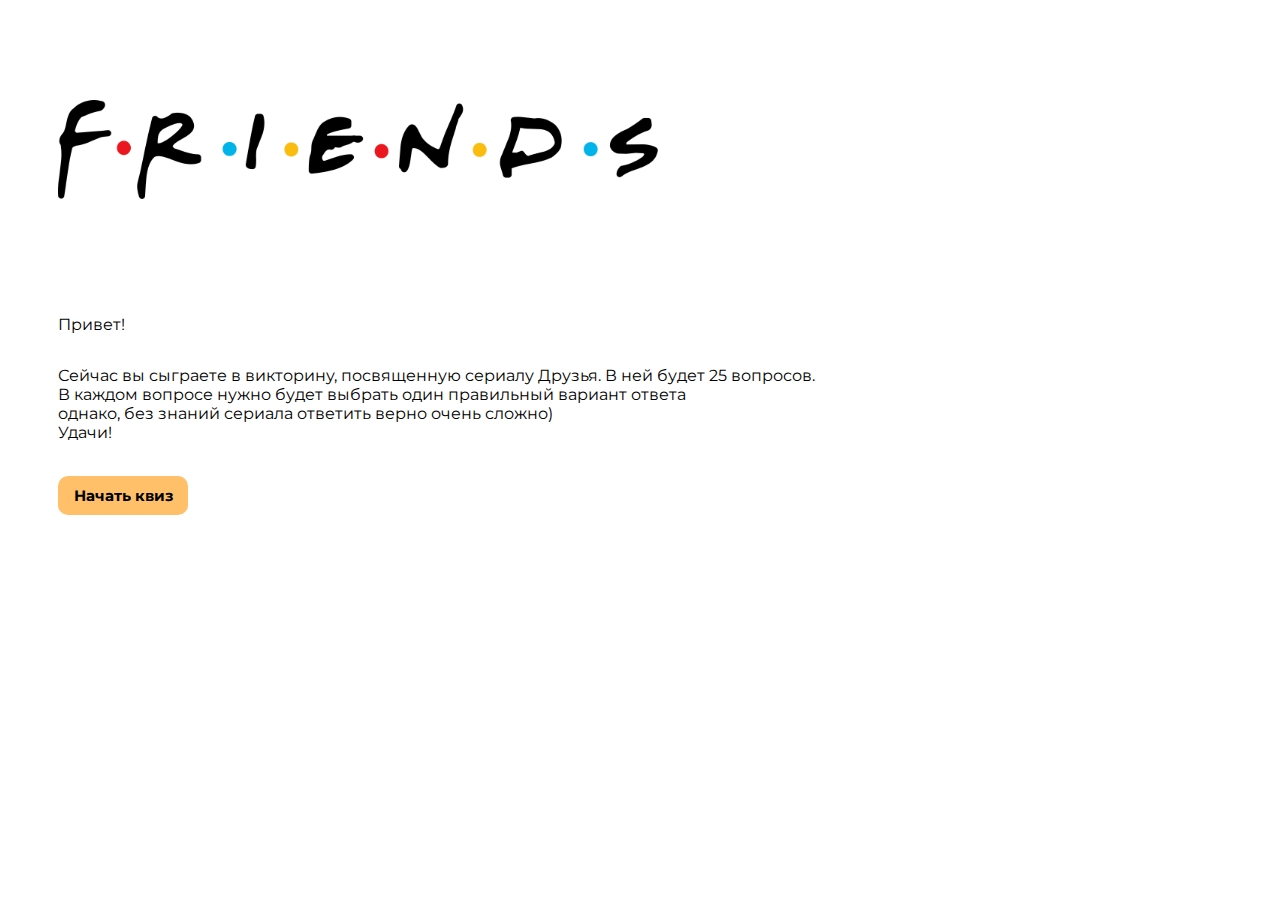
<file: index.html>
<!DOCTYPE html>
<html lang="ru">
<head>
    <meta charset="UTF-8">
    <meta http-equiv="X-UA-Compatible" content="IE=edge">
    <meta name="viewport" content="width=device-width, initial-scale=1.0">
    <title>Квиз</title>
    <link rel="stylesheet" href="style.css">
    <link rel="preconnect" href="https://fonts.googleapis.com"> 
    <link rel="preconnect" href="https://fonts.gstatic.com" crossorigin> 
    <link href="https://fonts.googleapis.com/css2?family=Montserrat:wght@300&display=swap" rel="stylesheet">
</head>
<body>
    <div class="head">
        <img src="фото.png" alt="" width="600">
    </div>
    <div class="head">
        <p>Привет!</p>
        <p>Сейчас вы сыграете в викторину, посвященную сериалу Друзья. В ней будет 25 вопросов. 
        <br> В каждом вопросе нужно будет выбрать один правильный вариант ответа
        <br> однако, без знаний сериала ответить верно очень сложно)
        <br>Удачи!</p>
        <br>
        <button id="btn"><a href="listOne.html">Начать квиз</a></button>
    </div>






    <script src="script.js"></script>
</body>
</html>
</file>
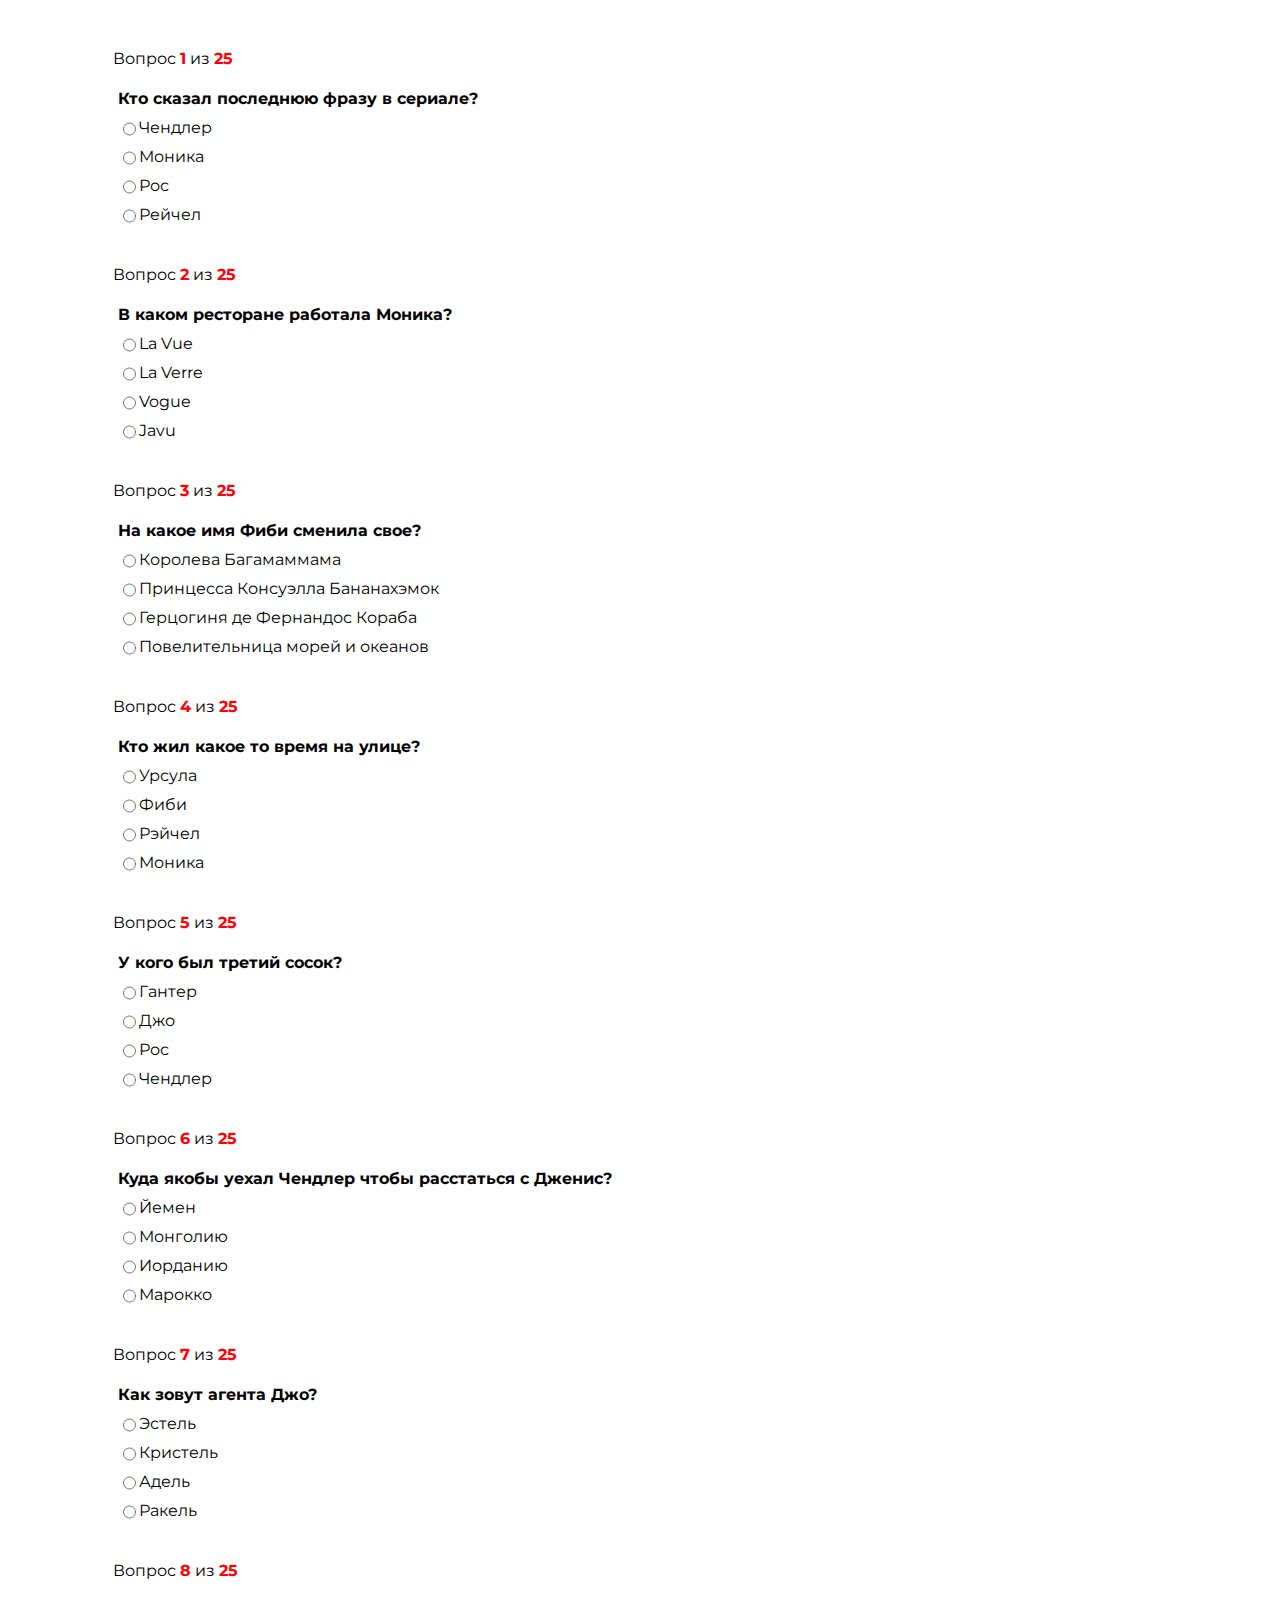
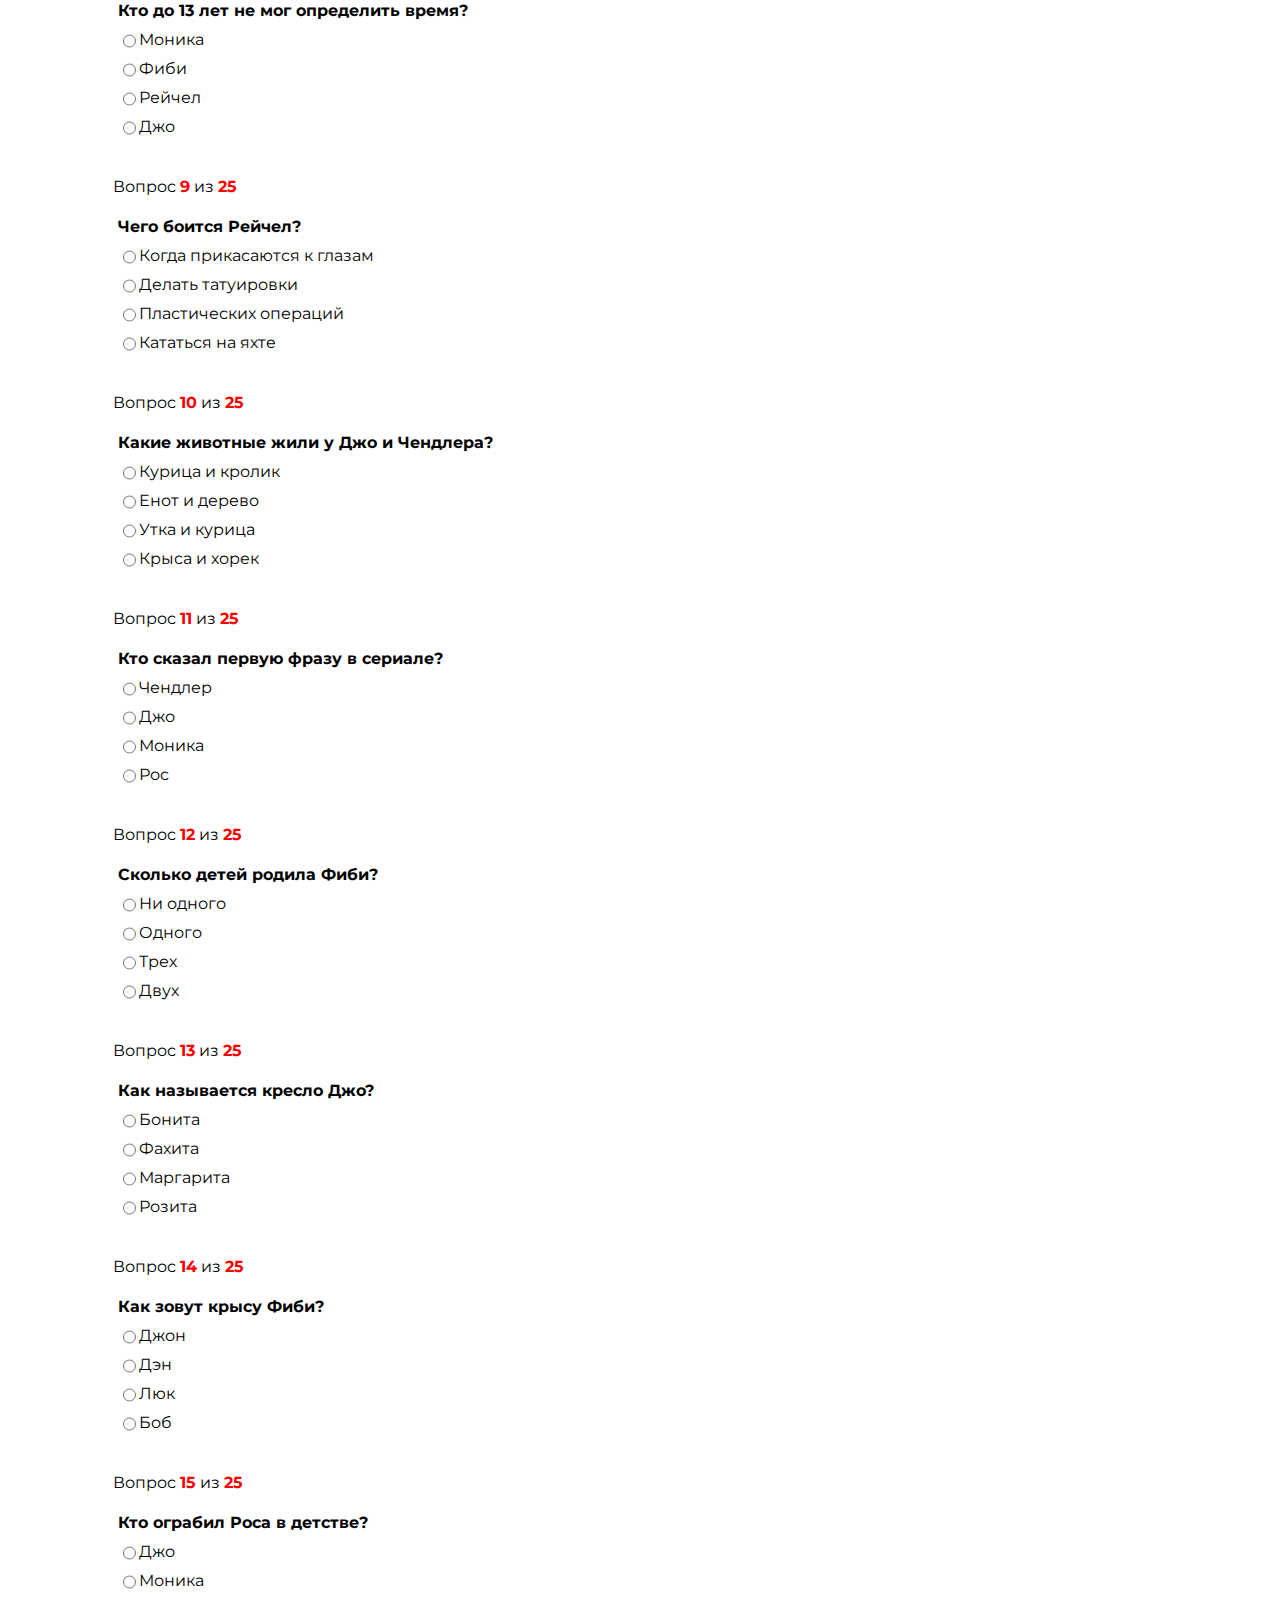
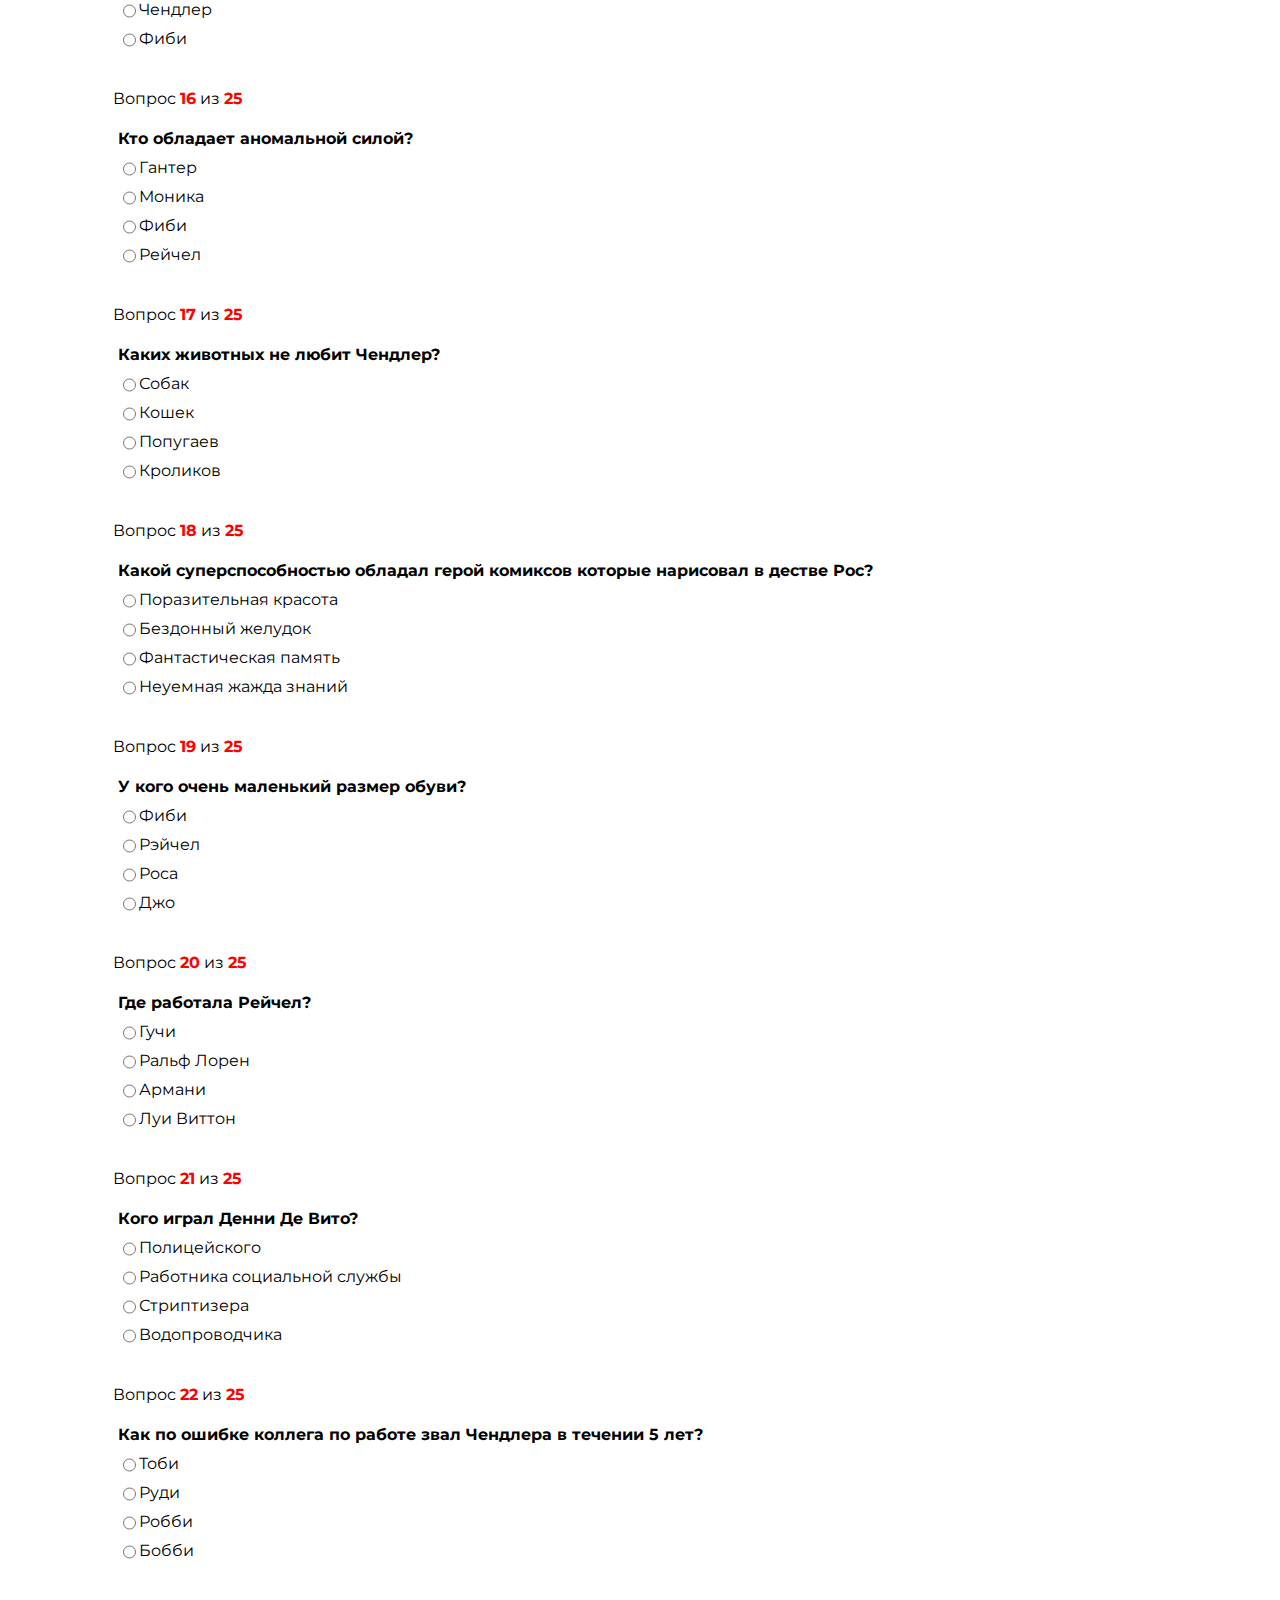
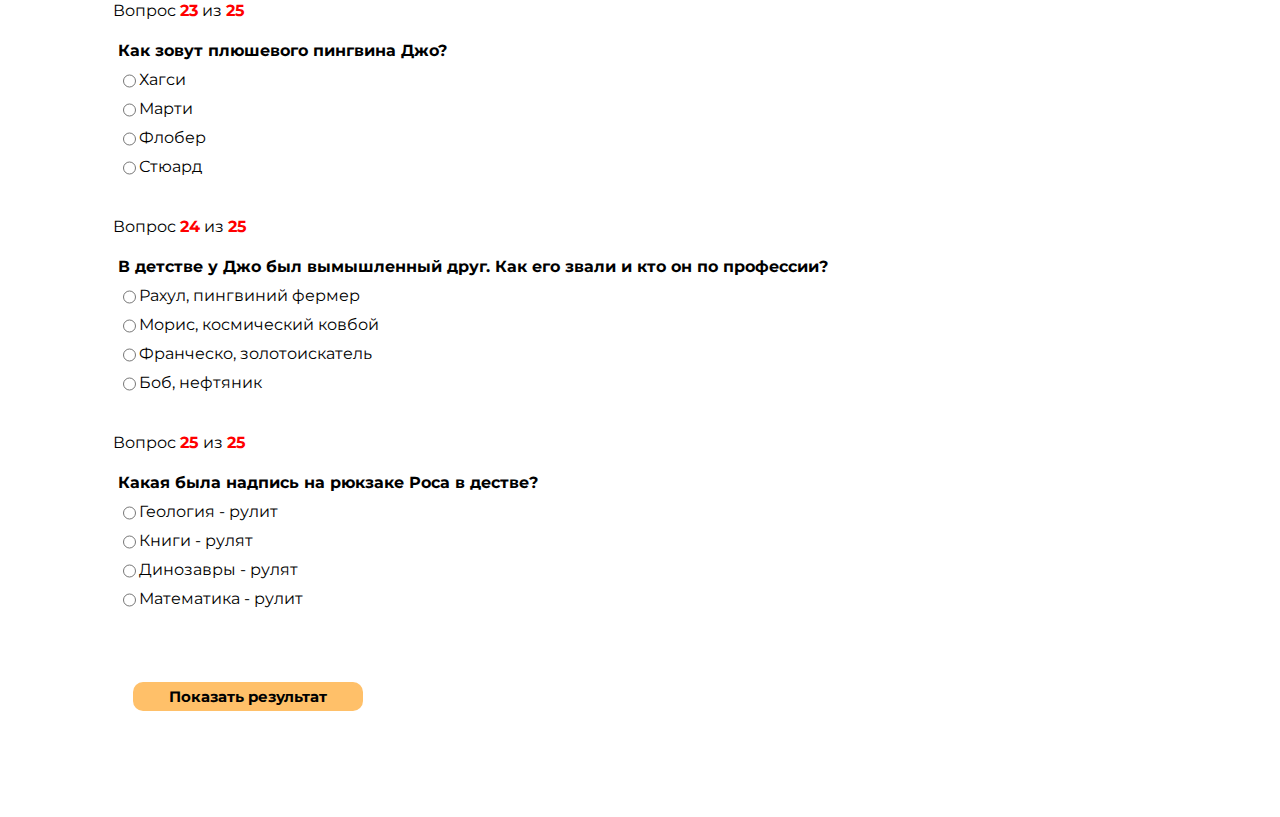
<file: listOne.html>
<!DOCTYPE html>
<html lang="en">
<head>
    <meta charset="UTF-8">
    <meta http-equiv="X-UA-Compatible" content="IE=edge">
    <meta name="viewport" content="width=device-width, initial-scale=1.0">
    <title>Квиз</title>
    <link rel="stylesheet" href="style.css">
    <link rel="preconnect" href="https://fonts.googleapis.com"> 
    <link rel="preconnect" href="https://fonts.gstatic.com" crossorigin> 
    <link href="https://fonts.googleapis.com/css2?family=Montserrat:wght@300&display=swap" rel="stylesheet">
</head>
<body>
    <div class="headThree">
        <form>
            <div class="headOne">
                <p>Вопрос <span>1</span> из <span>25</span></p>
                <label><span class="text">Кто сказал последнюю фразу в сериале?</span></label>
                <div class="headTwo">
                    <input type="radio" name="question1" class="answer1"> Чендлер
                </div>
                <div class="headTwo">
                    <input type="radio" name="question1"> Моника
                </div>
                <div class="headTwo">
                    <input type="radio" name="question1"> Рос
                </div>
                <div class="headTwo">
                    <input type="radio" name="question1"> Рейчел
                </div>
            </div>
            <div class="headOne">
                <p>Вопрос <span>2</span> из <span>25</span></p>
                <label><span class="text">В каком ресторане работала Моника?</span></label>
                <div class="headTwo">
                    <input type="radio" name="question2"> La Vue
                </div>
                <div class="headTwo">
                    <input type="radio" name="question2"> La Verre
                </div>
                <div class="headTwo">
                    <input type="radio" name="question2"> Vogue
                </div>
                <div class="headTwo">
                    <input type="radio" name="question2" class="answer2"> Javu
                </div>
            </div>
            <div class="headOne">
                <p>Вопрос <span>3</span> из <span>25</span></p>
                <label><span class="text">На какое имя Фиби сменила свое?</span></label>
                <div class="headTwo">
                    <input type="radio" name="question3"> Королева Багамаммама
                </div>
                <div class="headTwo">
                    <input type="radio" name="question3" class="answer3"> Принцесса Консуэлла Бананахэмок
                </div>
                <div class="headTwo">
                    <input type="radio" name="question3"> Герцогиня де Фернандос Кораба
                </div>
                <div class="headTwo">
                    <input type="radio" name="question3"> Повелительница морей и океанов
                </div>
            </div>
            <div class="headOne">
                <p>Вопрос <span>4</span> из <span>25</span></p>
                <label><span class="text">Кто жил какое то время на улице?</span></label>
                <div class="headTwo">
                    <input type="radio" name="question4"> Урсула
                </div>
                <div class="headTwo">
                    <input type="radio" name="question4" class="answer4"> Фиби
                </div>
                <div class="headTwo">
                    <input type="radio" name="question4"> Рэйчел
                </div>
                <div class="headTwo">
                    <input type="radio" name="question4"> Моника
                </div>
            </div>
            <div class="headOne">
                <p>Вопрос <span>5</span> из <span>25</span></p>
                <label><span class="text">У кого был третий сосок?</span></label>
                <div class="headTwo">
                    <input type="radio" name="question5"> Гантер
                </div>
                <div class="headTwo">
                    <input type="radio" name="question5"> Джо
                </div>
                <div class="headTwo">
                    <input type="radio" name="question5"> Рос
                </div>
                <div class="headTwo">
                    <input type="radio" name="question5" class="answer5"> Чендлер
                </div>
            </div>
            <div class="headOne">
                <p>Вопрос <span>6</span> из <span>25</span></p>
                <label><span class="text">Куда якобы уехал Чендлер чтобы расстаться с Дженис?</span></label>
                <div class="headTwo">
                    <input type="radio" name="question6" class="answer6"> Йемен
                </div>
                <div class="headTwo">
                    <input type="radio" name="question6"> Монголию
                </div>
                <div class="headTwo">
                    <input type="radio" name="question6"> Иорданию
                </div>
                <div class="headTwo">
                    <input type="radio" name="question6"> Марокко
                </div>
            </div>
            <div class="headOne">
                <p>Вопрос <span>7</span> из <span>25</span></p>
                <label><span class="text">Как зовут агента Джо?</span></label>
                <div class="headTwo">
                    <input type="radio" name="question7" class="answer7"> Эстель
                </div>
                <div class="headTwo">
                    <input type="radio" name="question7"> Кристель
                </div>
                <div class="headTwo">
                    <input type="radio" name="question7"> Адель
                </div>
                <div class="headTwo">
                    <input type="radio" name="question7"> Ракель
                </div>
            </div>
            <div class="headOne">
                <p>Вопрос <span>8</span> из <span>25</span></p>
                <label><span class="text">Кто до 13 лет не мог определить время?</span></label>
                <div class="headTwo">
                    <input type="radio" name="question8" class="answer8"> Моника
                </div>
                <div class="headTwo">
                    <input type="radio" name="question8"> Фиби
                </div>
                <div class="headTwo">
                    <input type="radio" name="question8"> Рейчел
                </div>
                <div class="headTwo">
                    <input type="radio" name="question8"> Джо
                </div>
            </div>
            <div class="headOne">
                <p>Вопрос <span>9</span> из <span>25</span></p>
                <label><span class="text">Чего боится Рейчел?</span></label>
                <div class="headTwo">
                    <input type="radio" name="question9" class="answer9"> Когда прикасаются к глазам
                </div>
                <div class="headTwo">
                    <input type="radio" name="question9"> Делать татуировки
                </div>
                <div class="headTwo">
                    <input type="radio" name="question9"> Пластических операций
                </div>
                <div class="headTwo">
                    <input type="radio" name="question9"> Кататься на яхте
                </div>
            </div>
            <div class="headOne">
                <p>Вопрос <span>10</span> из <span>25</span></p>
                <label><span class="text">Какие животные жили у Джо и Чендлера?</span></label>
                <div class="headTwo">
                    <input type="radio" name="question10"> Курица и кролик
                </div>
                <div class="headTwo">
                    <input type="radio" name="question10"> Енот и дерево
                </div>
                <div class="headTwo">
                    <input type="radio" name="question10" class="answer10"> Утка и курица
                </div>
                <div class="headTwo">
                    <input type="radio" name="question10"> Крыса и хорек
                </div>
            </div>
            <div class="headOne">
                <p>Вопрос <span>11</span> из <span>25</span></p>
                <label><span class="text">Кто сказал первую фразу в сериале?</span></label>
                <div class="headTwo">
                    <input type="radio" name="question11"> Чендлер
                </div>
                <div class="headTwo">
                    <input type="radio" name="question11"> Джо
                </div>
                <div class="headTwo">
                    <input type="radio" name="question11" class="answer11"> Моника
                </div>
                <div class="headTwo">
                    <input type="radio" name="question11"> Рос
                </div>
            </div>
            <div class="headOne">
                <p>Вопрос <span>12</span> из <span>25</span></p>
                <label><span class="text">Сколько детей родила Фиби?</span></label>
                <div class="headTwo">
                    <input type="radio" name="question12"> Ни одного
                </div>
                <div class="headTwo">
                    <input type="radio" name="question12"> Одного
                </div>
                <div class="headTwo">
                    <input type="radio" name="question12" class="answer12"> Трех
                </div>
                <div class="headTwo">
                    <input type="radio" name="question12"> Двух
                </div>
            </div>
            <div class="headOne">
                <p>Вопрос <span>13</span> из <span>25</span></p>
                <label><span class="text">Как называется кресло Джо?</span></label>
                <div class="headTwo">
                    <input type="radio" name="question13"> Бонита
                </div>
                <div class="headTwo">
                    <input type="radio" name="question13"> Фахита
                </div>
                <div class="headTwo">
                    <input type="radio" name="question13"> Маргарита
                </div>
                <div class="headTwo">
                    <input type="radio" name="question13" class="answer13"> Розита
                </div>
            </div>
            <div class="headOne">
                <p>Вопрос <span>14</span> из <span>25</span></p>
                <label><span class="text">Как зовут крысу Фиби?</span></label>
                <div class="headTwo">
                    <input type="radio" name="question14"> Джон
                </div>
                <div class="headTwo">
                    <input type="radio" name="question14"> Дэн
                </div>
                <div class="headTwo">
                    <input type="radio" name="question14"> Люк
                </div>
                <div class="headTwo">
                    <input type="radio" name="question14" class="answer14"> Боб
                </div>
            </div>
            <div class="headOne">
                <p>Вопрос <span>15</span> из <span>25</span></p>
                <label><span class="text">Кто ограбил Роса в детстве?</span></label>
                <div class="headTwo">
                    <input type="radio" name="question15"> Джо
                </div>
                <div class="headTwo">
                    <input type="radio" name="question15"> Моника
                </div>
                <div class="headTwo">
                    <input type="radio" name="question15"> Чендлер
                </div>
                <div class="headTwo">
                    <input type="radio" name="question15" class="answer15"> Фиби
                </div>
            </div>
            <div class="headOne">
                <p>Вопрос <span>16</span> из <span>25</span></p>
                <label><span class="text">Кто обладает аномальной силой?</span></label>
                <div class="headTwo">
                    <input type="radio" name="question16"> Гантер
                </div>
                <div class="headTwo">
                    <input type="radio" name="question16" class="answer16"> Моника
                </div>
                <div class="headTwo">
                    <input type="radio" name="question16"> Фиби
                </div>
                <div class="headTwo">
                    <input type="radio" name="question16"> Рейчел
                </div>
            </div>
            <div class="headOne">
                <p>Вопрос <span>17</span> из <span>25</span></p>
                <label><span class="text">Каких животных не любит Чендлер?</span></label>
                <div class="headTwo">
                    <input type="radio" name="question17" class="answer17"> Собак
                </div>
                <div class="headTwo">
                    <input type="radio" name="question17"> Кошек
                </div>
                <div class="headTwo">
                    <input type="radio" name="question17"> Попугаев
                </div>
                <div class="headTwo">
                    <input type="radio" name="question17"> Кроликов
                </div>
            </div>
            <div class="headOne">
                <p>Вопрос <span>18</span> из <span>25</span></p>
                <label><span class="text">Какой суперспособностью обладал герой комиксов которые нарисовал в дестве Рос?</span></label>
                <div class="headTwo">
                    <input type="radio" name="question18"> Поразительная красота
                </div>
                <div class="headTwo">
                    <input type="radio" name="question18"> Бездонный желудок
                </div>
                <div class="headTwo">
                    <input type="radio" name="question18"> Фантастическая память
                </div>
                <div class="headTwo">
                    <input type="radio" name="question18" class="answer18"> Неуемная жажда знаний
                </div>
            </div>
            <div class="headOne">
                <p>Вопрос <span>19</span> из <span>25</span></p>
                <label><span class="text">У кого очень маленький размер обуви?</span></label>
                <div class="headTwo">
                    <input type="radio" name="question19"> Фиби
                </div>
                <div class="headTwo">
                    <input type="radio" name="question19"> Рэйчел
                </div>
                <div class="headTwo">
                    <input type="radio" name="question19"> Роса
                </div>
                <div class="headTwo">
                    <input type="radio" name="question19" class="answer19"> Джо
                </div>
            </div>
            <div class="headOne">
                <p>Вопрос <span>20</span> из <span>25</span></p>
                <label><span class="text">Где работала Рейчел?</span></label>
                <div class="headTwo">
                    <input type="radio" name="question20"> Гучи
                </div>
                <div class="headTwo">
                    <input type="radio" name="question20" class="answer20"> Ральф Лорен
                </div>
                <div class="headTwo">
                    <input type="radio" name="question20"> Армани
                </div>
                <div class="headTwo">
                    <input type="radio" name="question20"> Луи Виттон
                </div>
            </div>
            <div class="headOne">
                <p>Вопрос <span>21</span> из <span>25</span></p>
                <label><span class="text">Кого играл Денни Де Вито?</span></label>
                <div class="headTwo">
                    <input type="radio" name="question21"> Полицейского
                </div>
                <div class="headTwo">
                    <input type="radio" name="question21"> Работника социальной службы
                </div>
                <div class="headTwo">
                    <input type="radio" name="question21" class="answer21"> Стриптизера
                </div>
                <div class="headTwo">
                    <input type="radio" name="question21"> Водопроводчика
                </div>
            </div>
            <div class="headOne">
                <p>Вопрос <span>22</span> из <span>25</span></p>
                <label><span class="text">Как по ошибке коллега по работе звал Чендлера в течении 5 лет?</span></label>
                <div class="headTwo">
                    <input type="radio" name="question22" class="answer22"> Тоби
                </div>
                <div class="headTwo">
                    <input type="radio" name="question22"> Руди
                </div>
                <div class="headTwo">
                    <input type="radio" name="question22"> Робби
                </div>
                <div class="headTwo">
                    <input type="radio" name="question22"> Бобби
                </div>
            </div>
            <div class="headOne">
                <p>Вопрос <span>23</span> из <span>25</span></p>
                <label><span class="text">Как зовут плюшевого пингвина Джо?</span></label>
                <div class="headTwo">
                    <input type="radio" name="question23" class="answer23"> Хагси
                </div>
                <div class="headTwo">
                    <input type="radio" name="question23"> Марти
                </div>
                <div class="headTwo">
                    <input type="radio" name="question23"> Флобер
                </div>
                <div class="headTwo">
                    <input type="radio" name="question23"> Стюард
                </div>
            </div>
            <div class="headOne">
                <p>Вопрос <span>24</span> из <span>25</span></p>
                <label><span class="text">В детстве у Джо был вымышленный друг. Как его звали и кто он по профессии?</span></label>
                <div class="headTwo">
                    <input type="radio" name="question24"> Рахул, пингвиний фермер
                </div>
                <div class="headTwo">
                    <input type="radio" name="question24" class="answer24"> Морис, космический ковбой
                </div>
                <div class="headTwo">
                    <input type="radio" name="question24"> Франческо, золотоискатель
                </div>
                <div class="headTwo">
                    <input type="radio" name="question24"> Боб, нефтяник
                </div>
            </div>
            <div class="headOne">
                <p>Вопрос <span>25</span> из <span>25</span></p>
                <label><span class="text">Какая была надпись на рюкзаке Роса в дестве?</span></label>
                <div class="headTwo">
                    <input type="radio" name="question25" class="answer25"> Геология - рулит
                </div>
                <div class="headTwo">
                    <input type="radio" name="question25"> Книги - рулят
                </div>
                <div class="headTwo">
                    <input type="radio" name="question25"> Динозавры - рулят
                </div>
                <div class="headTwo">
                    <input type="radio" name="question25"> Математика - рулит
                </div>
            </div>
        <br>
        <button class="btnOne">Показать результат</button>
        <h6></h6>
    
    </form>
</div>
    <script src="script.js"></script>
</body>
</html>
</file>
<file: style.css>
#btn {
    width: 130px;
    padding: 10px;
    border-radius: 10px;
    border: none;
    background-color: #FFC069;
    font-family: 'Montserrat', sans-serif;
    font-weight: bolder;
    font-size: 15px;
}

.btnOne {
    width: 230px;
    padding: 5px;
    border-radius: 10px;
    border: none;
    background-color: #FFC069;
    font-family: 'Montserrat', sans-serif;
    font-weight: bolder;
    font-size: 15px;
    margin-left: 70px;
    margin-top: 50px;
}


a {
    text-decoration: none;
    font-family: 'Montserrat', sans-serif;
    color: black;
}

p {
    font-family: 'Montserrat', sans-serif;
}

form {
    display: flex;
    flex-direction: column;
    margin-left: 50px;
    padding: 5px;
    font-family: 'Montserrat', sans-serif;
}

.head {
    display: flex;
    flex-direction: column;
    flex-wrap: wrap;
    margin-top: 100px;
    margin-left: 50px;
}

.headOne {
    display: flex;
    flex-direction: column;
    margin-top: 20px;
    margin-left: 50px;
    
}

.headTwo {
    display: flex;
    padding: 5px;
}

.headThree {
    display: flex;
    flex-direction: column;
}

h6 {
    color: green;
    font-weight: bolder;
    margin-left: 50px;
    font-size: 20px;
}

label {
    padding: 5px;
}

span {
    color: red;
    font-weight: bolder;
}

.text {
    color: black;
    font-weight: bolder;
}

@media all and (max-width:800px) {
    .head {
        margin-top: 15px;
        margin-left: 10px;
    }
    img {
        width: 300px;
    }
} 

@media all and (max-width:500px) {
    .headThree {
        margin-top: 15px;
        margin-left: 5px;
    }
    form {
        margin-left: 5px;
    } 
    .headOne {
        margin-left: 10px;
    }
    h6 {
        font-size: 20px;
        margin-left: 10px;
    }
    .btnOne {
        margin-left: 35px;
    }
}
</file>
